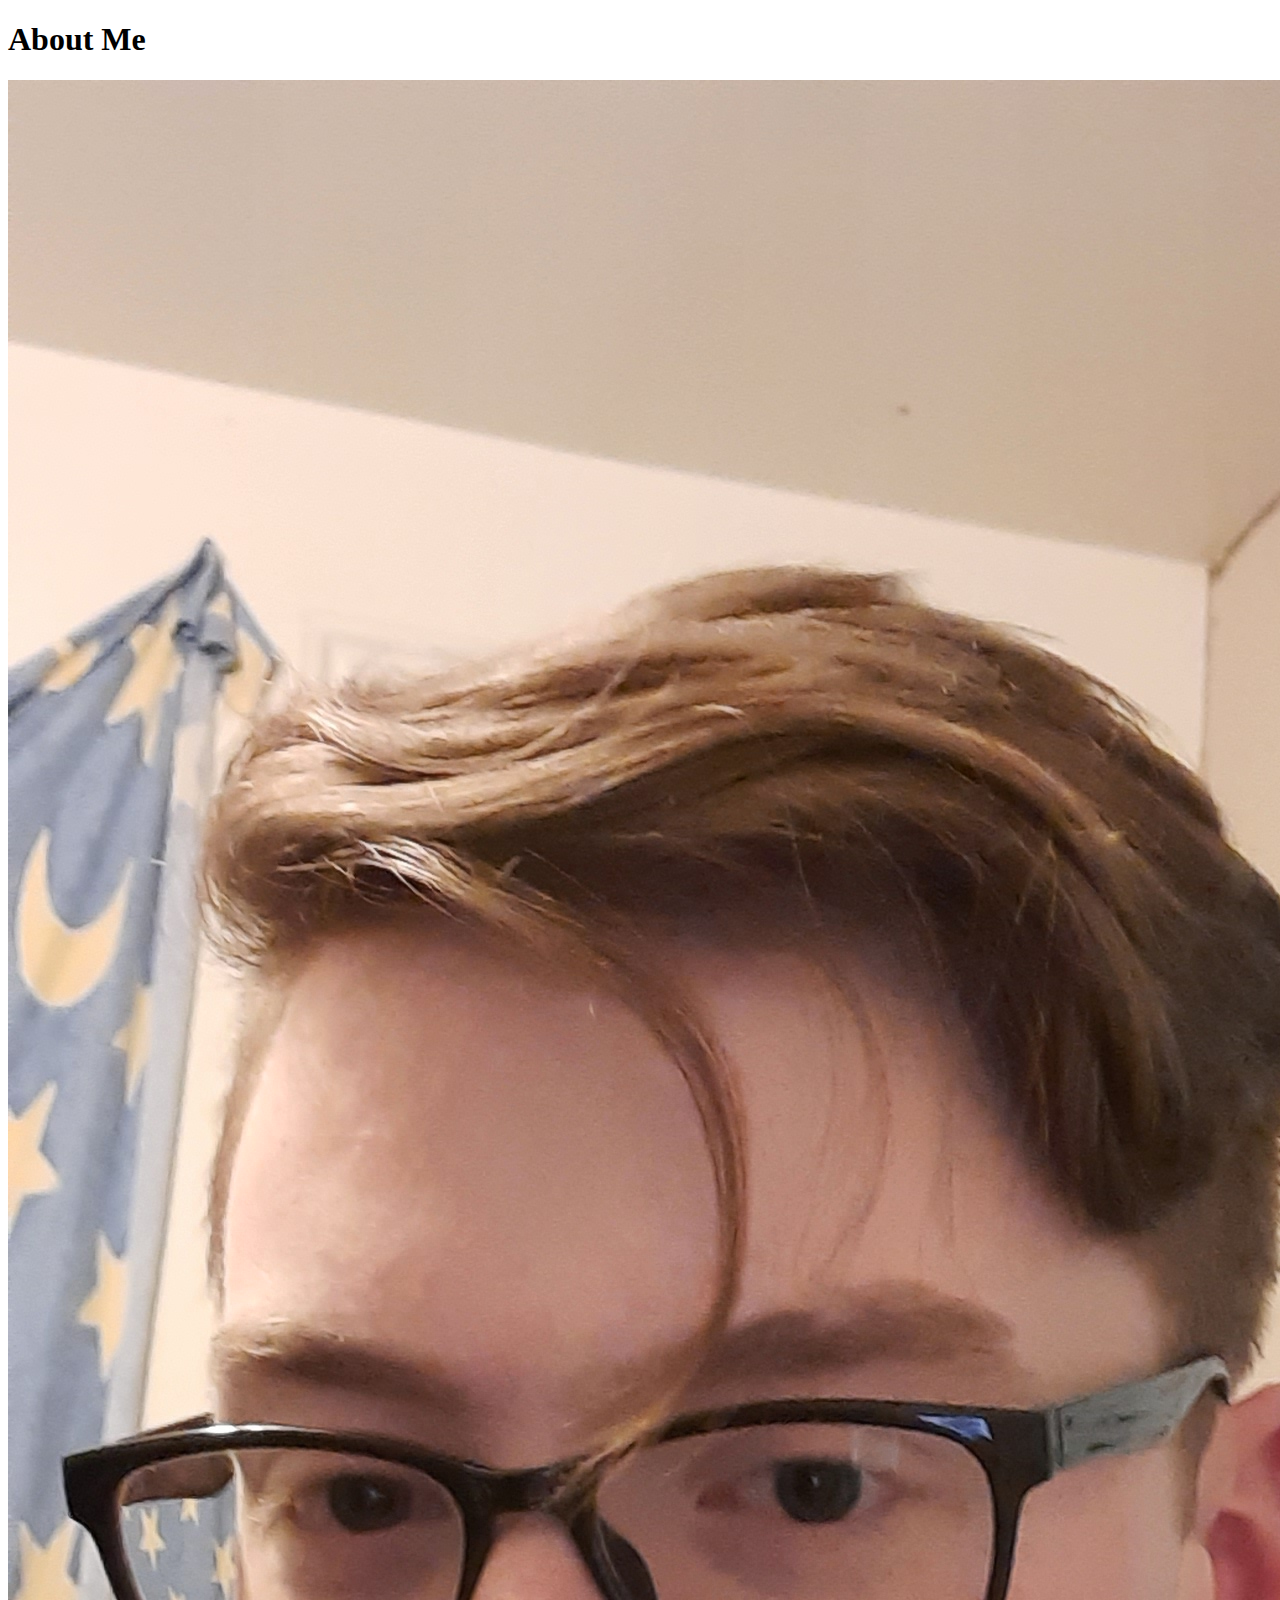
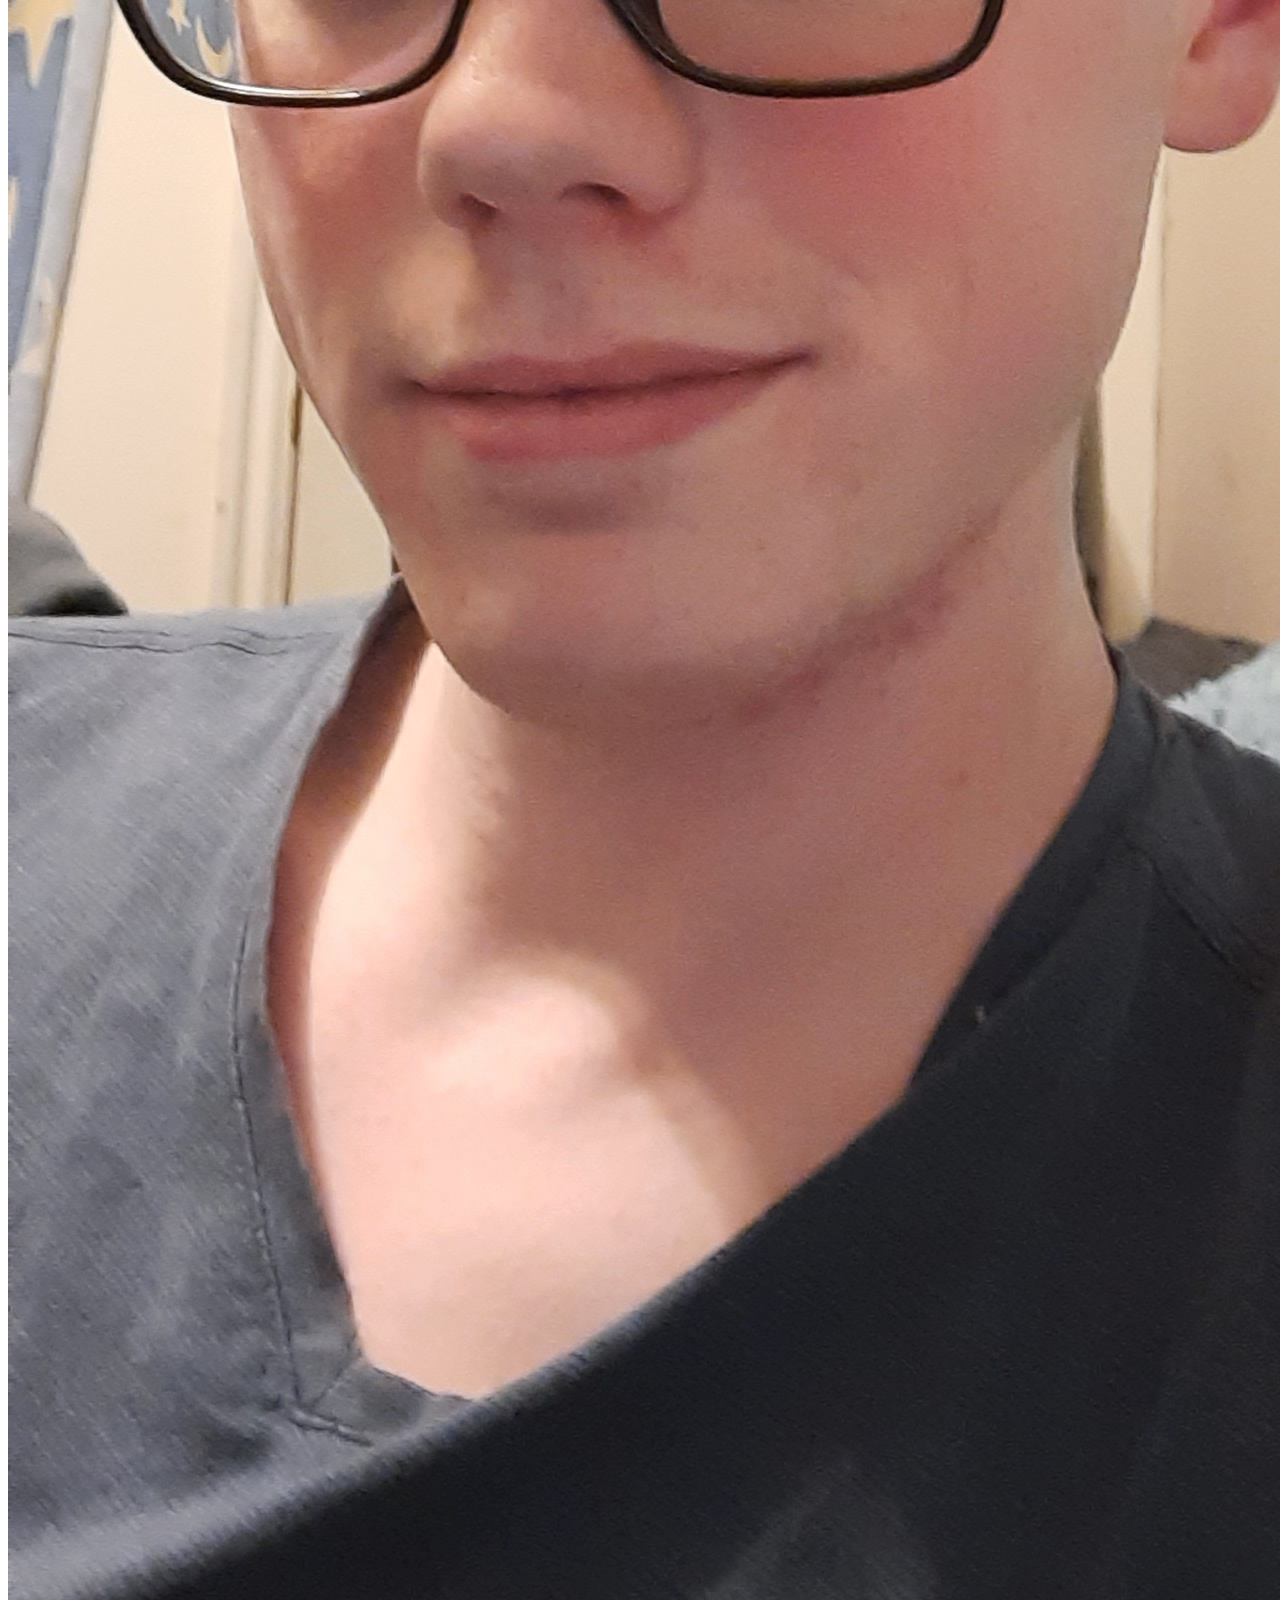
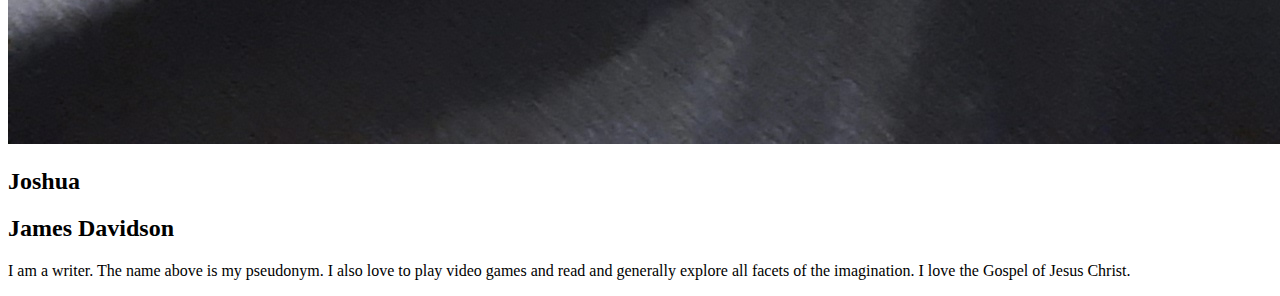
<file: wdd130/aboutme/index.html>
<!DOCTYPE html>
<html lang="en">
<head>
    <meta charset="UTF-8">
    <meta http-equiv="X-UA-Compatible" content="IE=edge">
    <meta name="viewport" content="width=device-width, initial-scale=1.0">
    <title>All About Me</title>
</head>
<body>
    <h1>About Me</h1>
    <img alt="Image of Me" src="images/20211227_014004.jpg" >
    <h2>Joshua</h2>
    <h2>James Davidson</h2>
    <p>I am a writer. The name above is my pseudonym. I also love to play video games and read and generally explore all facets of the imagination. I love the Gospel of Jesus Christ.</p>
</body>
</html>
</file>
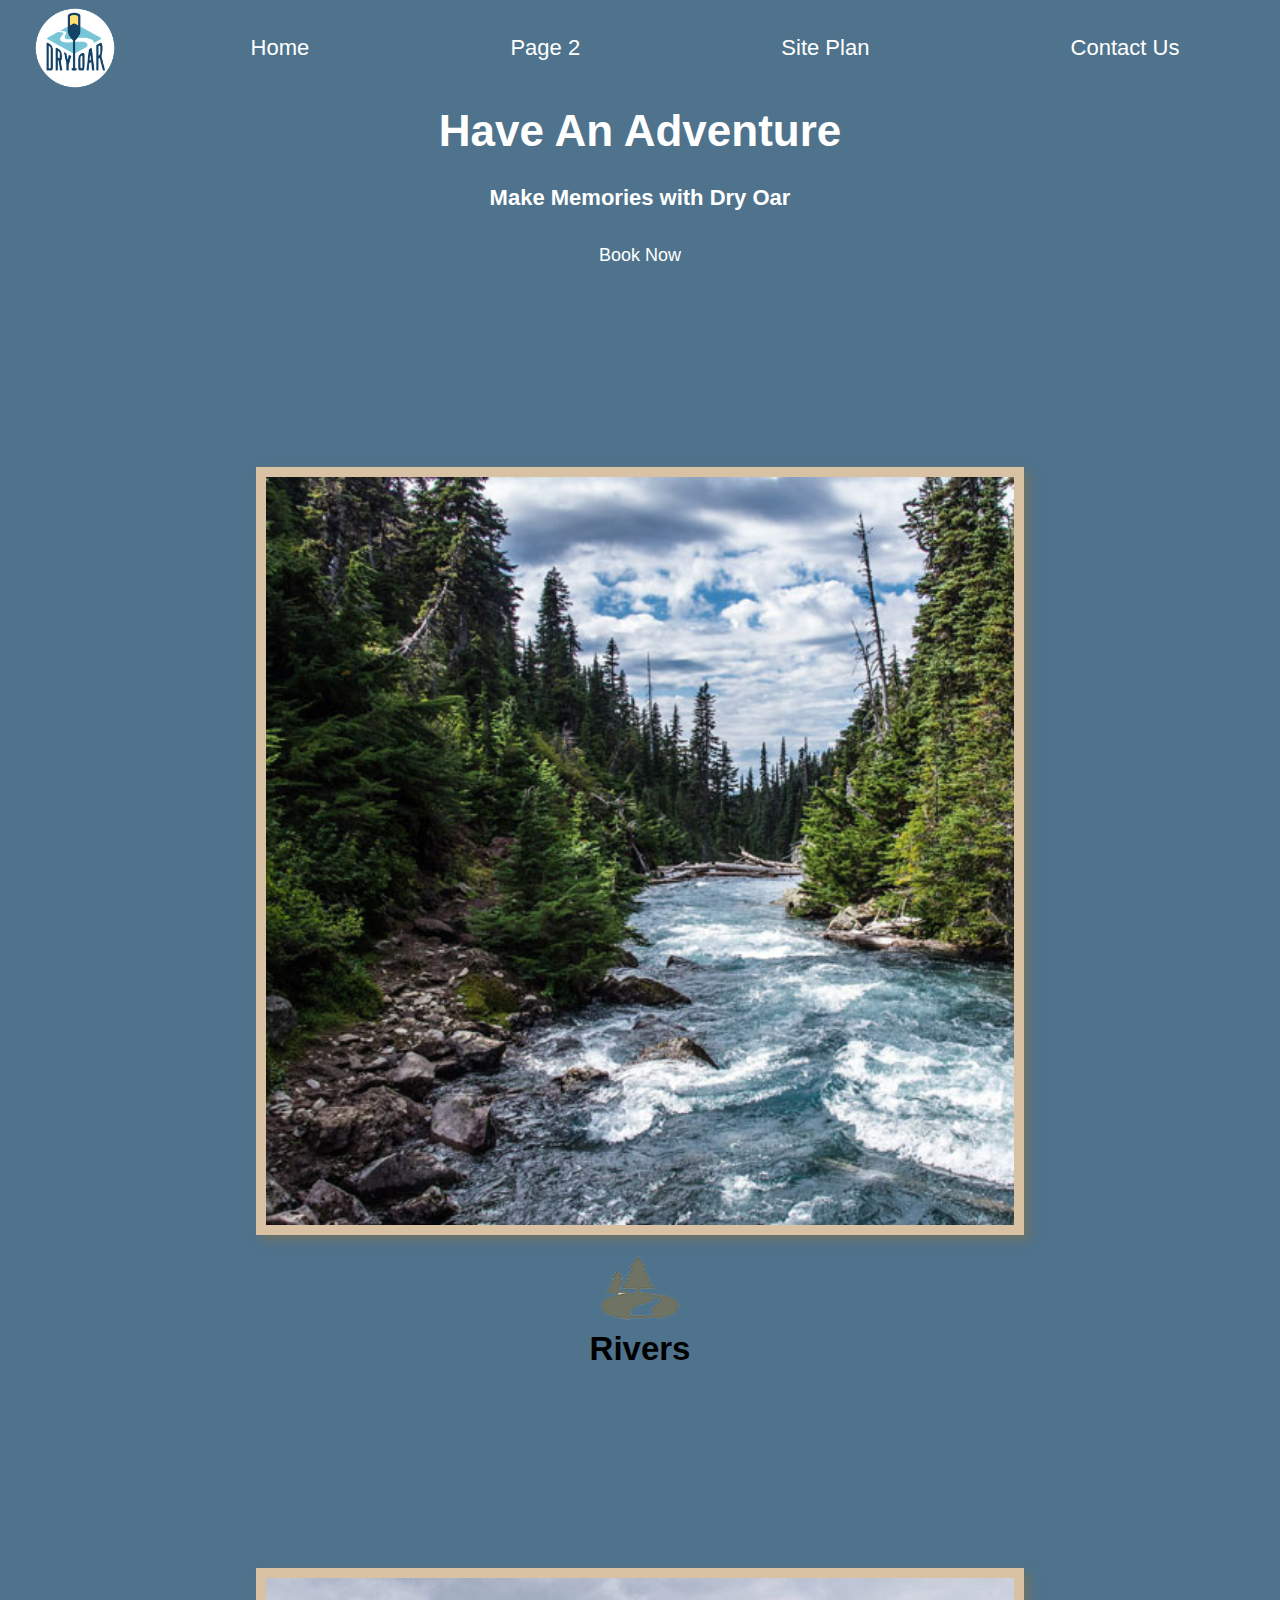
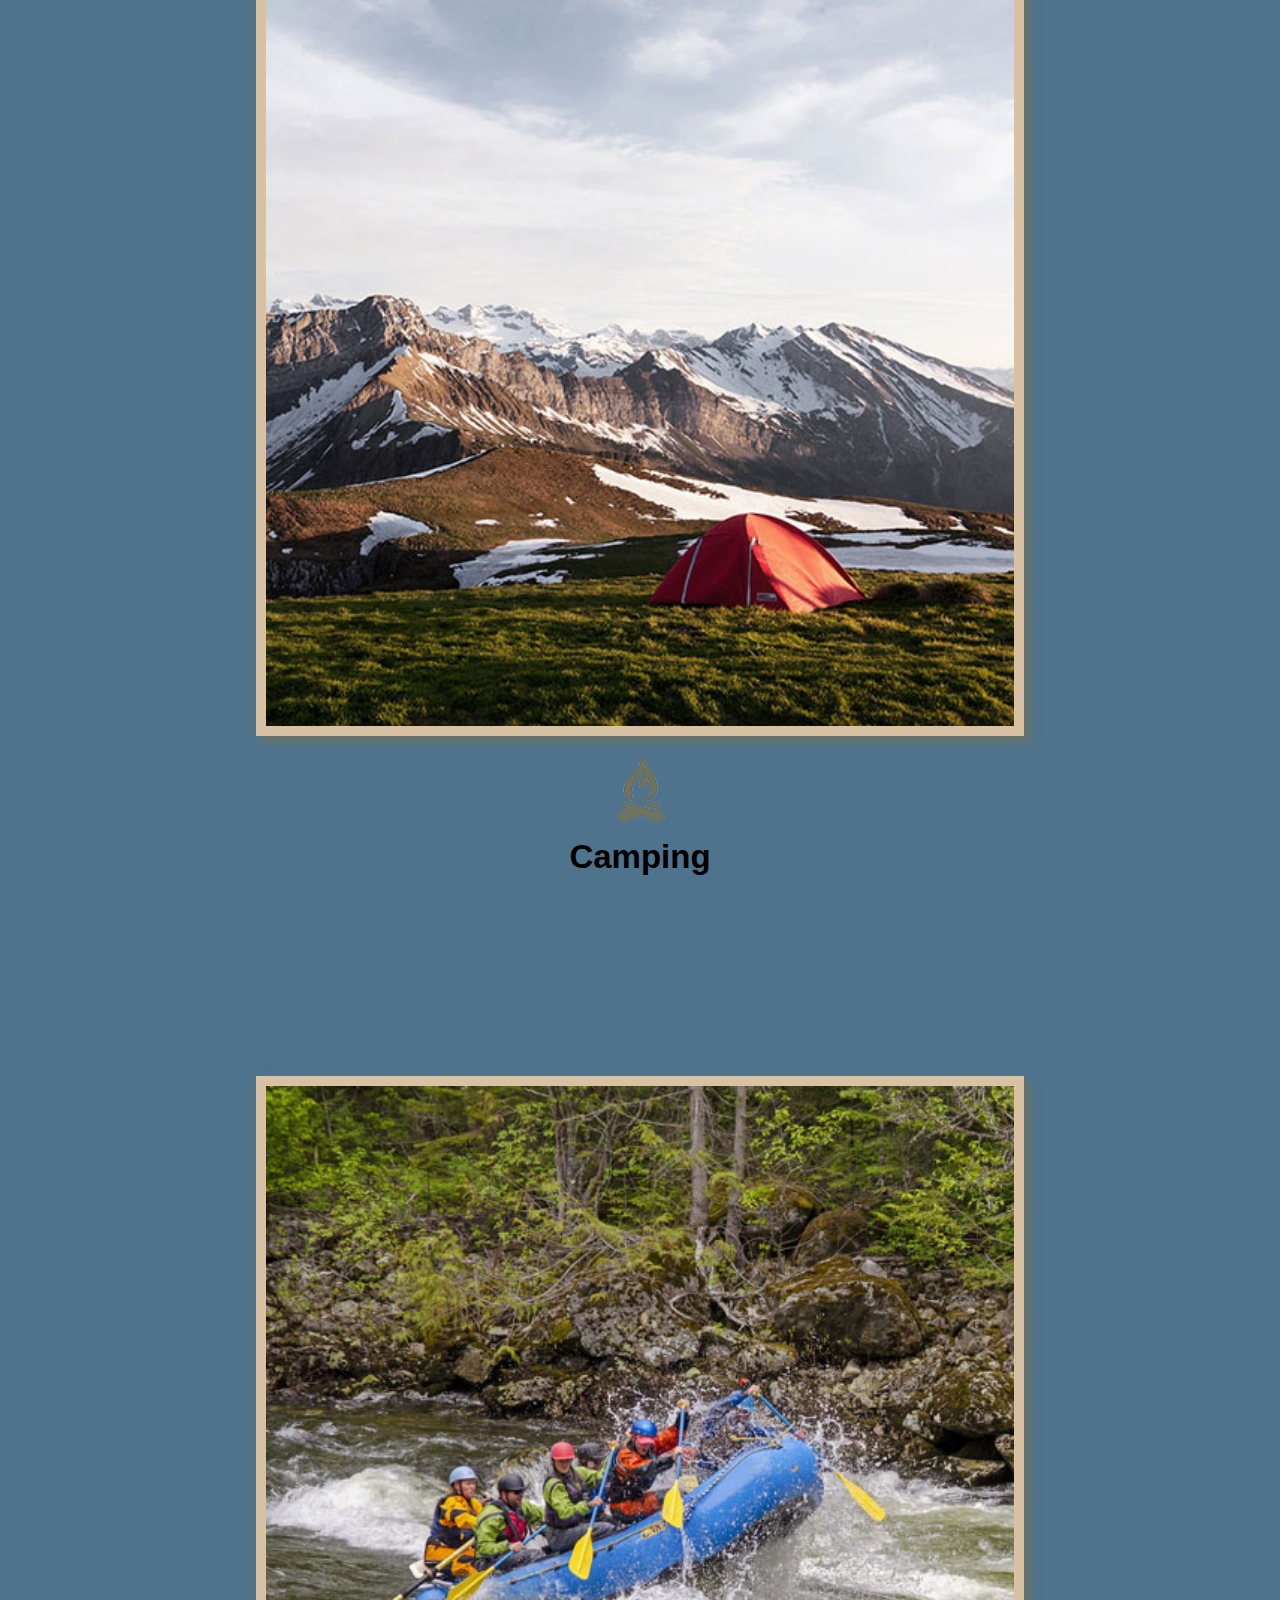
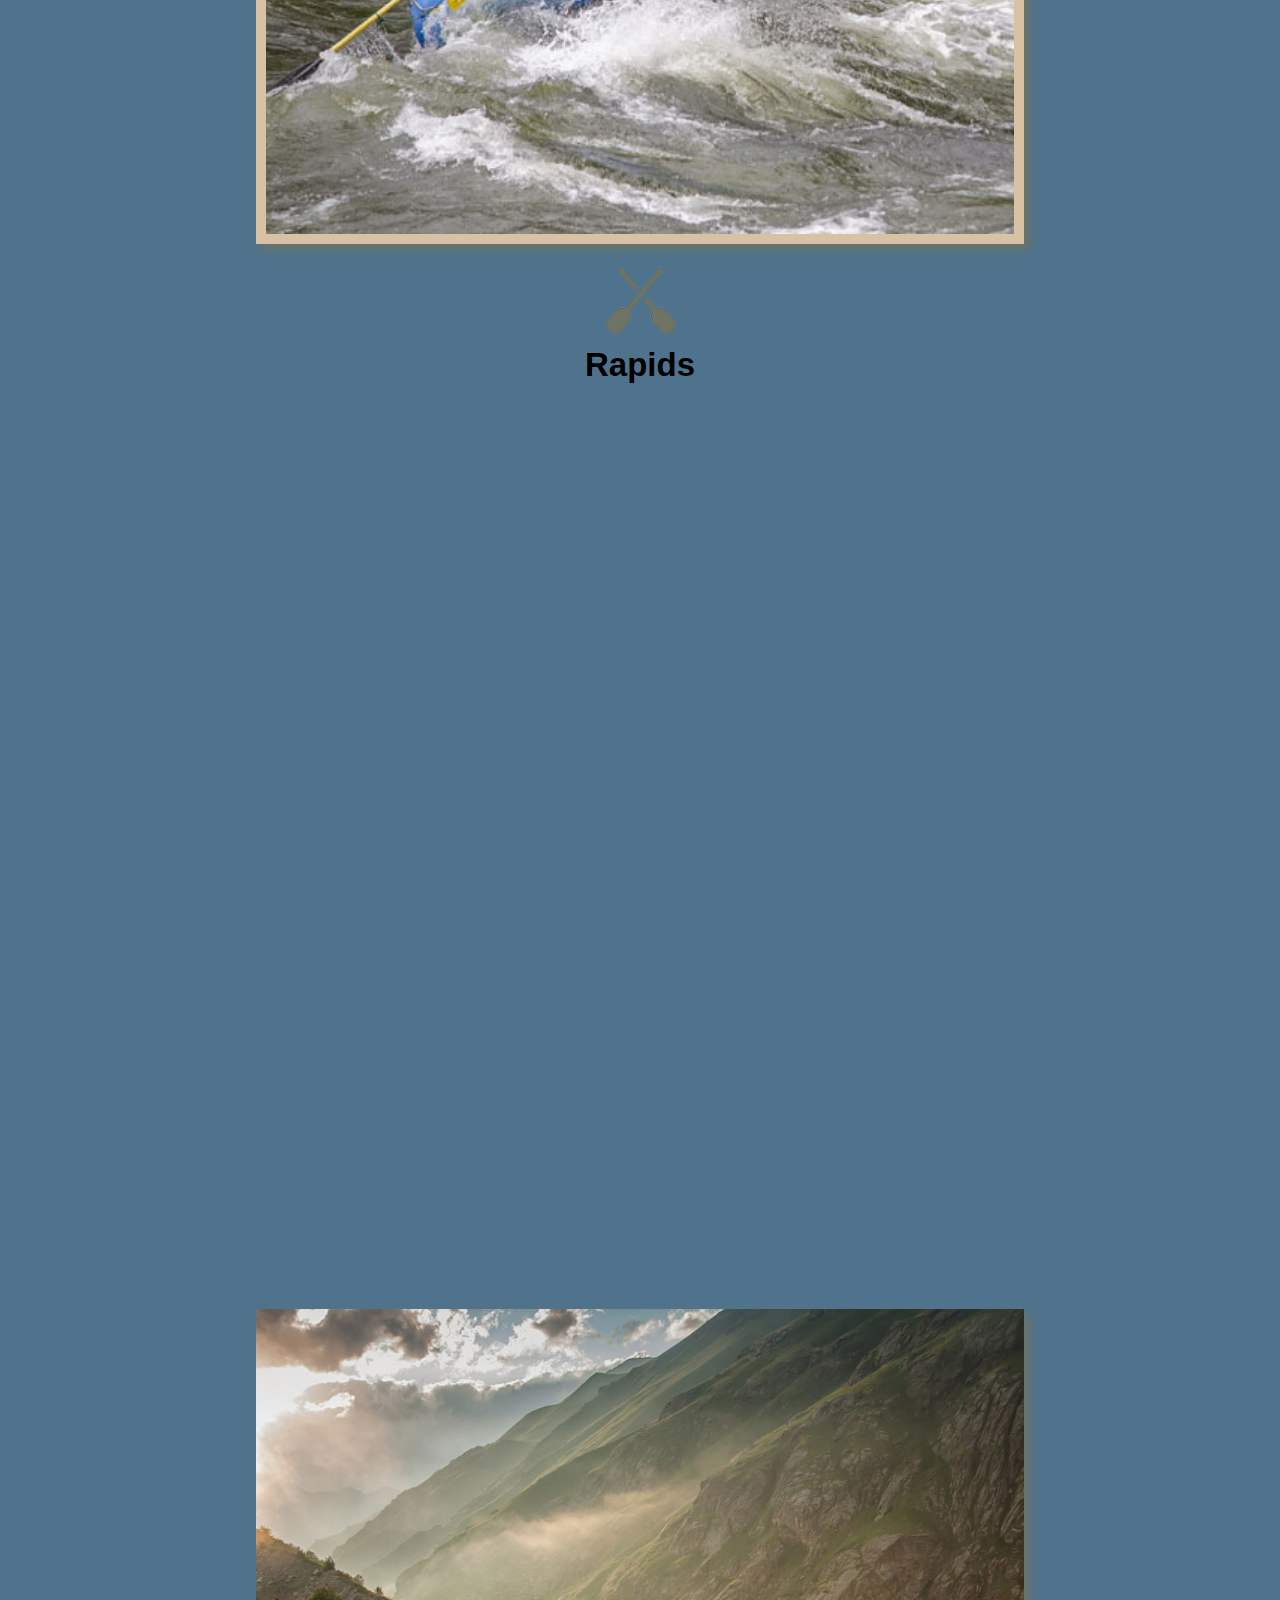
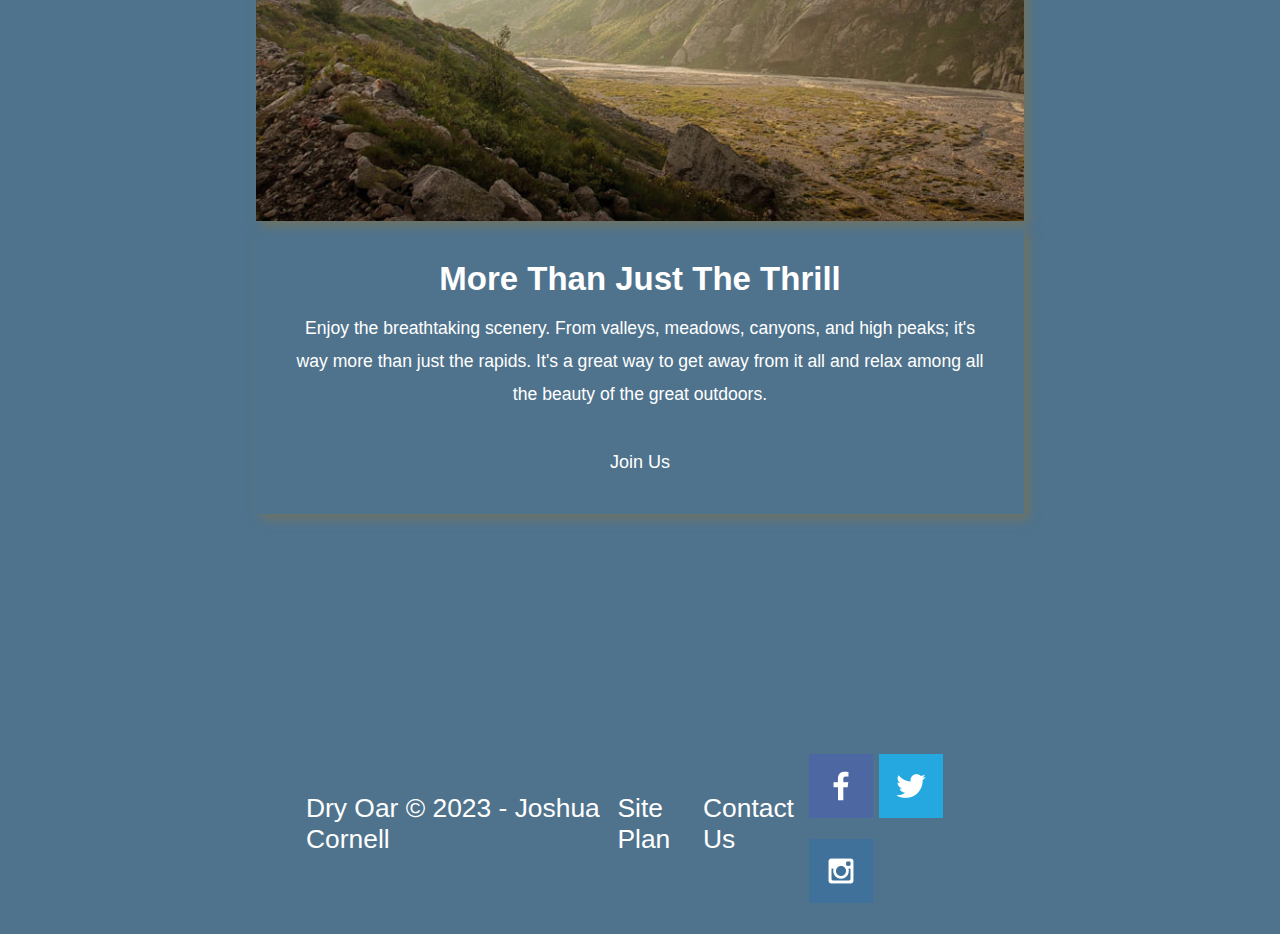
<file: wdd130/wwr/index.html>
<!DOCTYPE html>
<html lang="en">
<head>
    <meta charset="UTF-8">
    <meta name="viewport" content="width=device-width, initial-scale=1.0">
    <title>Whitewater Rafting Vacations | Dry Oar Boating | Home</title>
    <link rel="stylesheet" href="styles/style.css">
</head>
<body>
    <div id="content">
    <header>
        <a id="logo_link" href="index.html">
            <img class="logo" src="images/logo.png" alt="Dry Oar Logo">
        </a>
        <nav>
            <a href="index.html">Home</a>
            <a href="#">Page 2</a>
            <a href="site-plan-rafting-html">Site Plan</a>
            <a href="contactus.html">Contact Us</a>
        </nav>
    </header>
    <div id="hero">
        <div id="hero-box">
            <img id="hero-img" src="images/hero.png" alt="People enjoying white water rafting">
    </div>
    <section id="hero-msg">
        <h1 class="home-title">Have An Adventure</h1>
        <h4>Make Memories with Dry Oar </h4>
        <div class="button-box">
            <a class="book" href="contactus.html">Book Now</a>
        </div>
        <main class="home-grid">
            <section class="rivers-card">
                <img class="card-img" src="images/rivers.jpg" alt="river in forest">
                <img class="icon" src="images/river_icon.png" alt="river icon">
                <h2>Rivers</h2>
            </section>
            <section class="camping-card">
                <img class="card-img" src="images/camping.jpg" alt="tent in mountains">
                <img class="icon" src="images/fire_icon.png" alt="fire icon">
                <h2>Camping</h2>
            </section>
            <section class="rapids-card">
                <img class="card-img" src="images/rapids.jpg" alt="rafting boat">
                <img class="icon" src="images/oars.png" alt="oars icon">
                <h2>Rapids</h2>
            </section>
            <div id="background"></div>
            <img class="mountains" src="images/mountains.jpg" alt="Misty mountains">
            <section class="msg">
                <h2>More Than Just The Thrill</h2>
                <p>Enjoy the breathtaking scenery. From valleys, meadows, canyons, and high peaks; it's way more than just the rapids. It's a great way to get away from it all and relax among all the beauty of the great outdoors. </p>
                <a class="join" href="rivers.html">Join Us</a>
            </section>
        </main>
        <footer>
            <p>Dry Oar &copy; 2023 - Joshua Cornell</p>
            <p><a href="site-plan-rafting.html">Site Plan</a></p>
            <p><a href="contactus.html">Contact Us</a></p>
            <div class="social">
                <a href="https://facebook.com" target="_blank">
                    <img src="images/facebook.png" alt="fb icon">
                </a>
                <a href="https://twitter.com" target="_blank">
                    <img src="images/twitter.png" alt="twitter icon">
                </a>
                <a href="https://instagram.com" target="_blank">
                    <img src="images/instagram.png" alt="instagram icon">
                </a>
            </div>
        </footer>
    </section>
    </div>
</body>
</html>
</file>
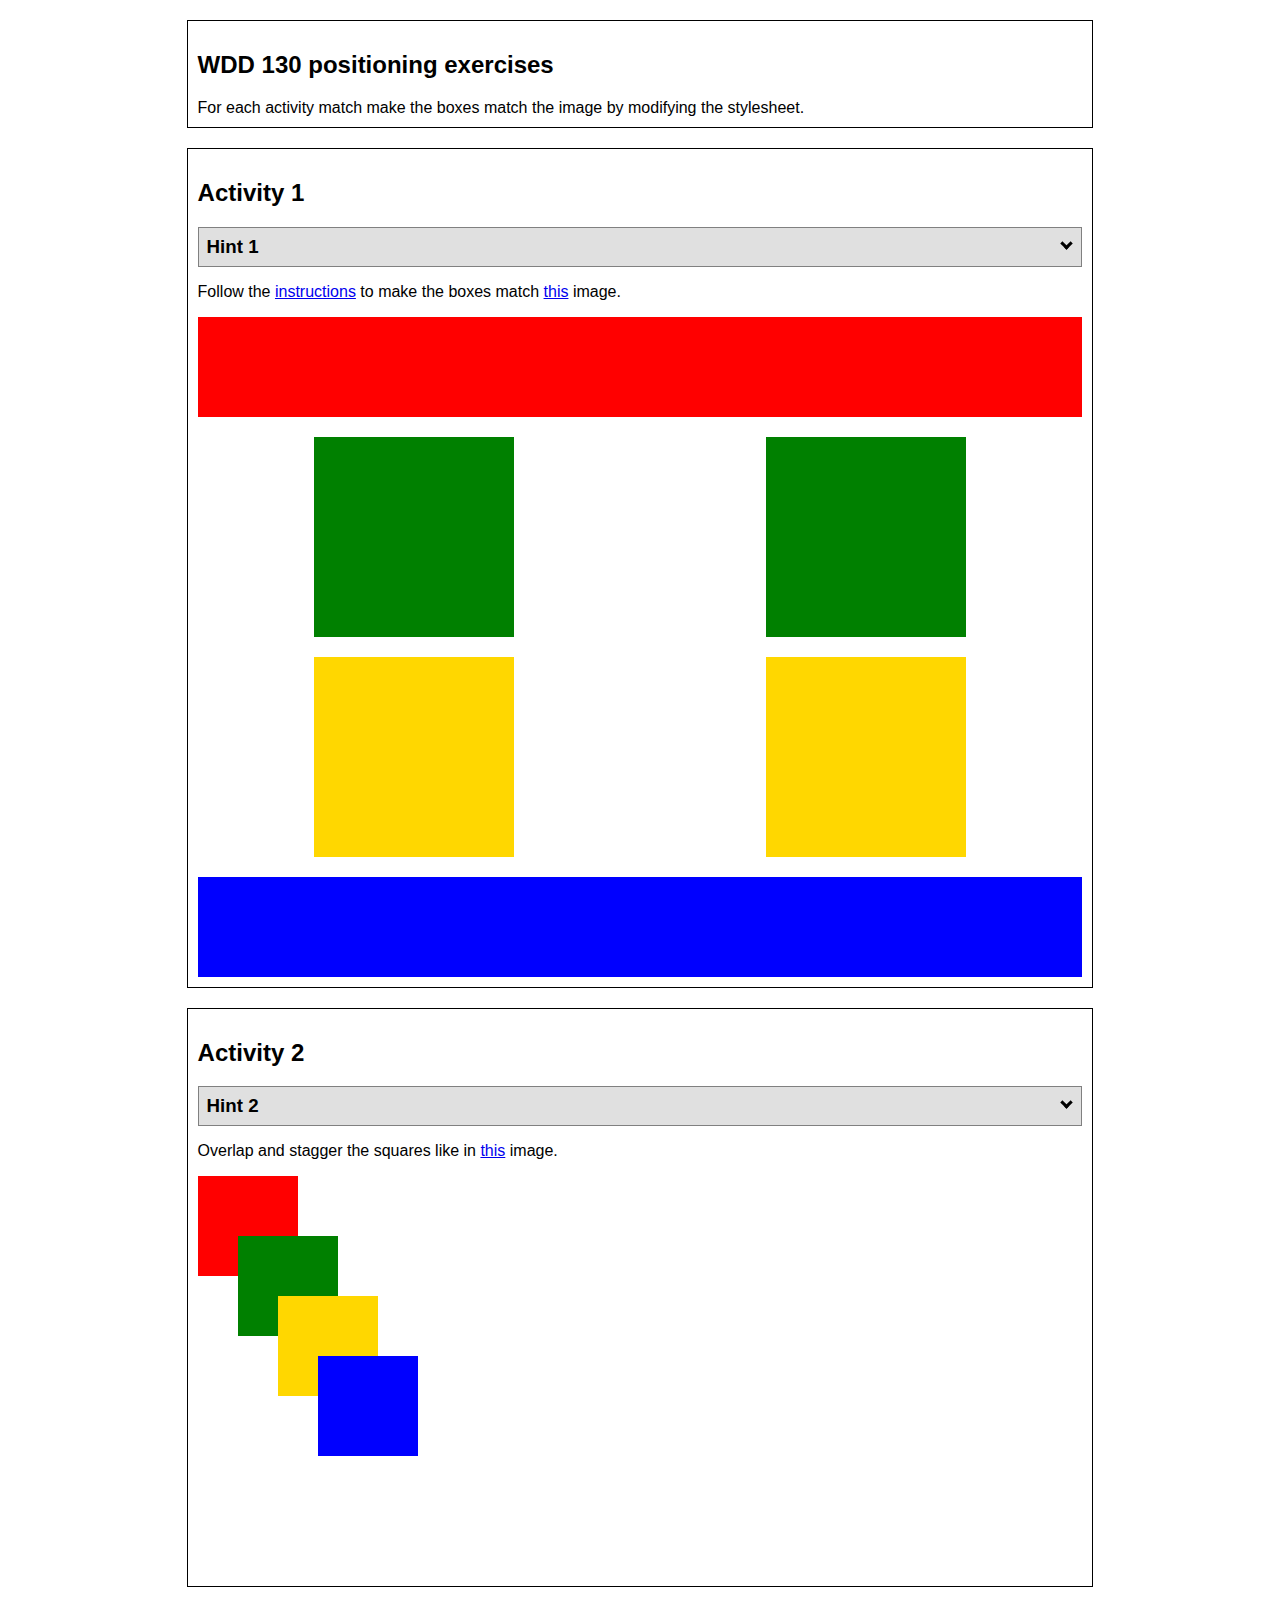
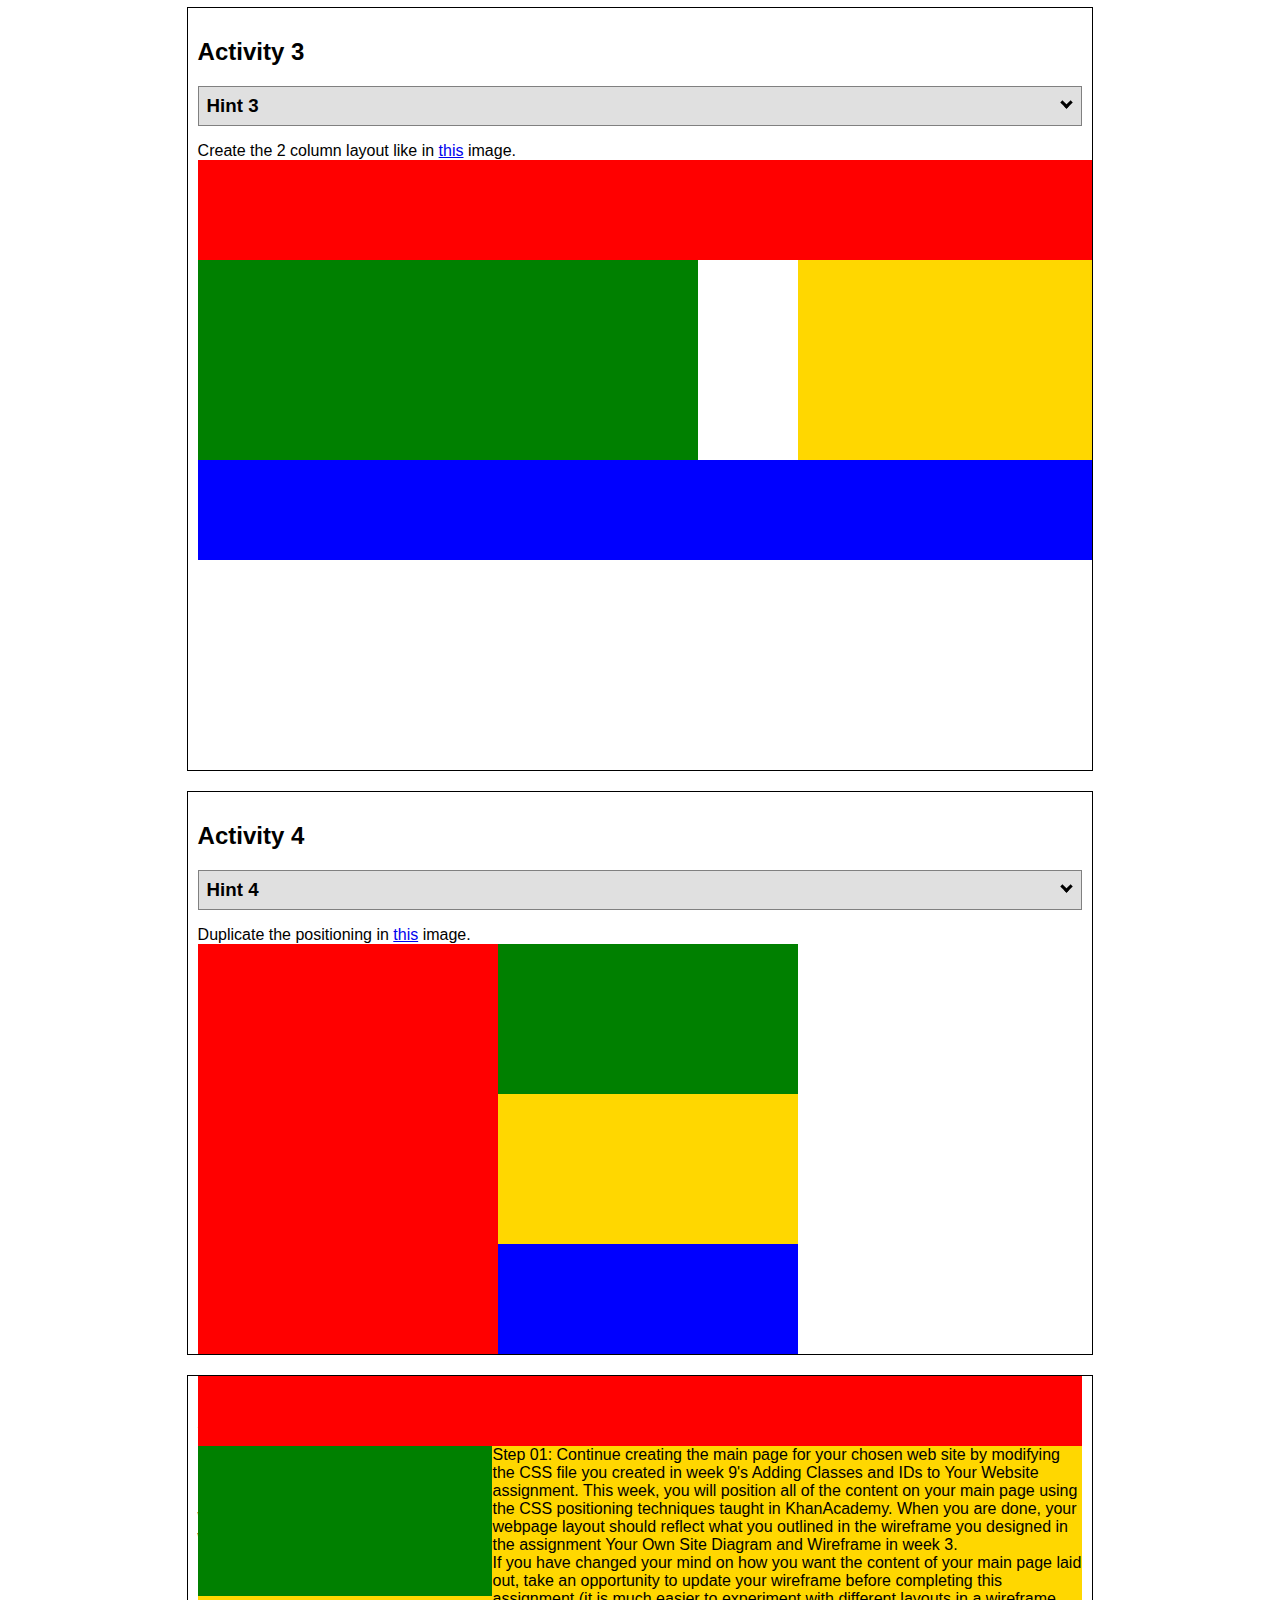
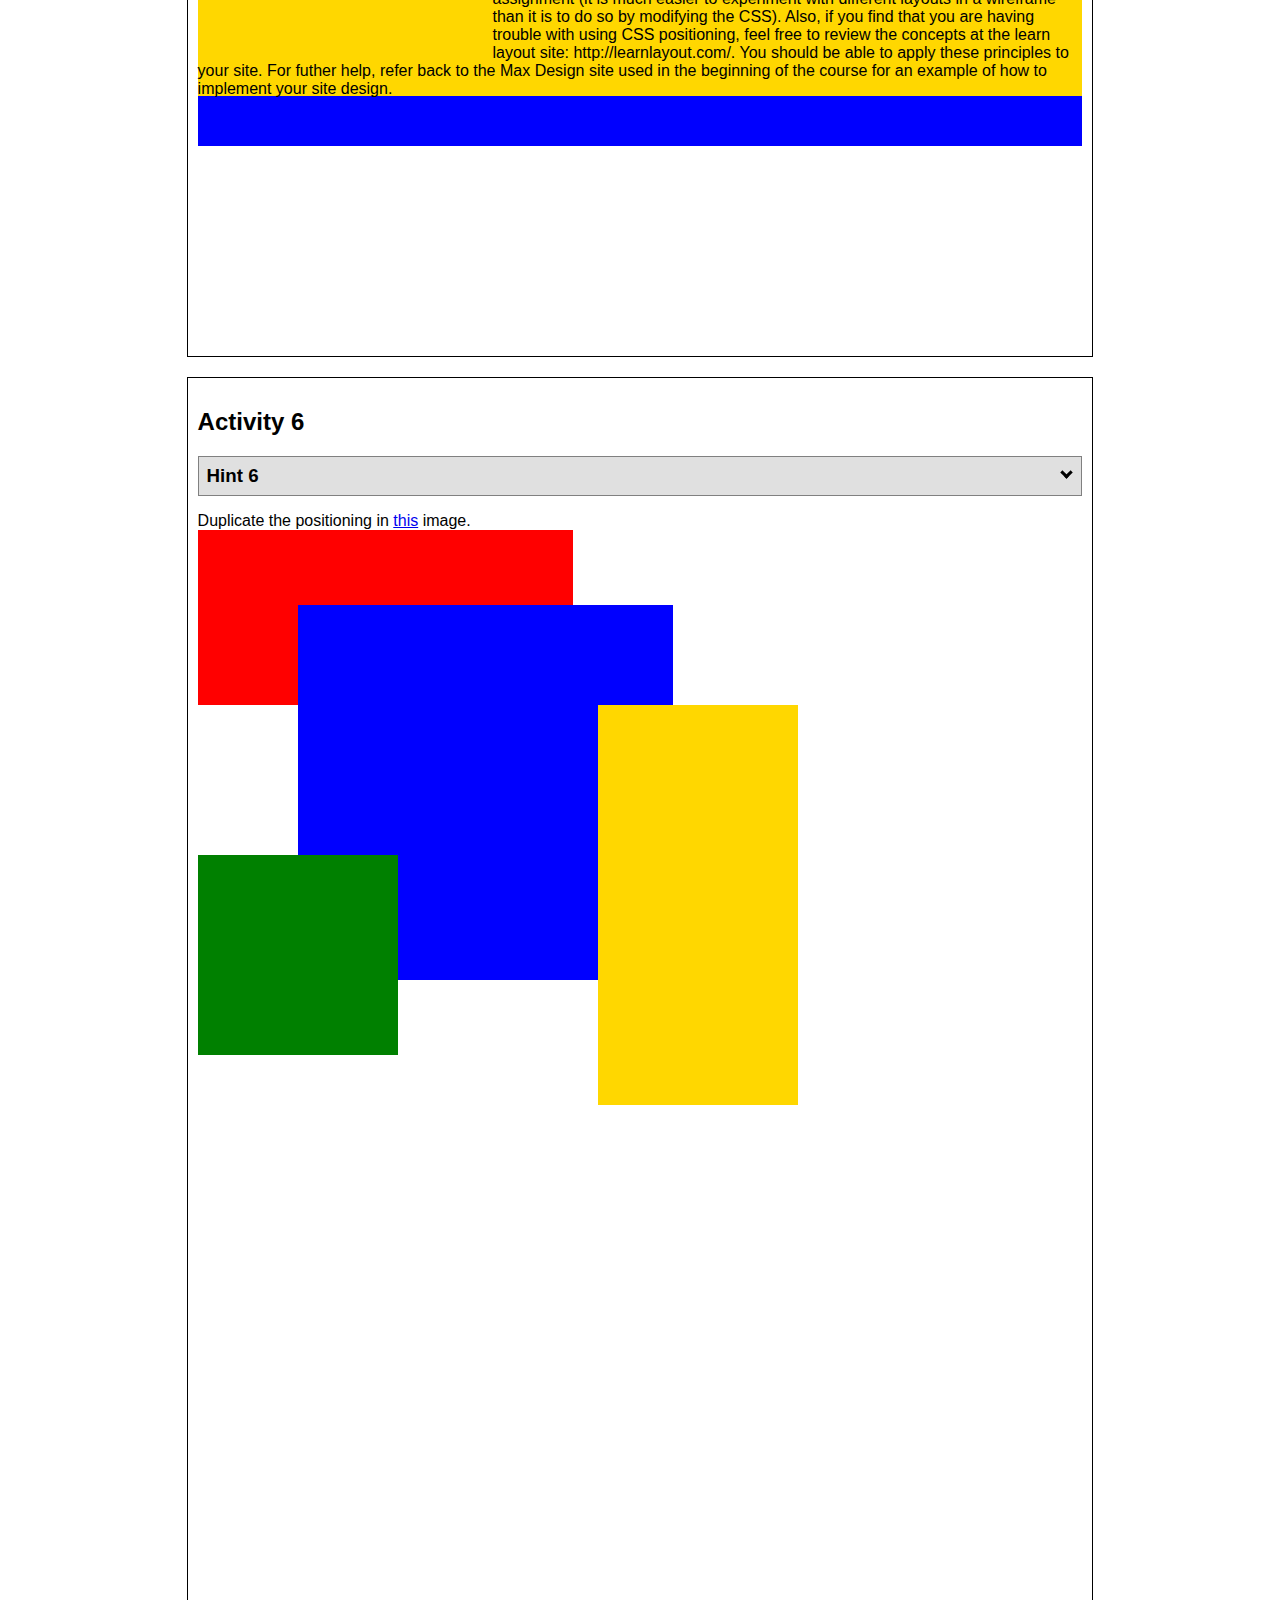
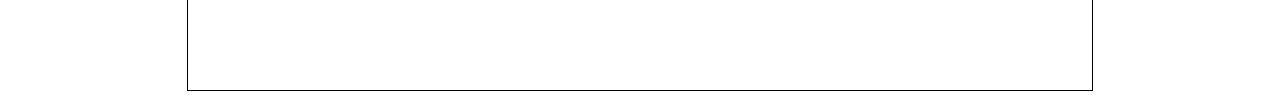
<file: wdd130/positioning.html>
<!DOCTYPE html>
<html lang="en">
  <head>
    <!-- HTML - Name: positioning.html -->
    <title>Positioning Activity</title>
    <link rel="stylesheet" type="text/css" href="positionstyles.css" />
  </head>
  <body>
    <div class="activity">
      <h2>WDD 130 positioning exercises</h2>
      For each activity match make the boxes match the image by modifying the stylesheet.</div>
    <div class="activity">
      <h2>Activity 1</h2>
      <section class="hint"><input type="checkbox" ><i></i> <h3>Hint 1</h3><div><p>Check out the <a href="https://byui-wdd.github.io/wdd130/activities/w06-css-positioning.html" target="_blank">activity instructions</a> in Ilearn!</p></div></section>
      <p>Follow the <a href="https://byui-wdd.github.io/wdd130/activities/w06-css-positioning.html" target="_blank">instructions</a> to make the boxes match  <a href="https://byui-wdd.github.io/wdd130/images/example1.png" target="_blank">this</a> image.</p>
      <div class="content1" >
        <div class="red1" ></div>
        <div class="green1" ></div>
        <div class="green1" ></div>
        <div class="yellow1"></div>
        <div class="yellow1"></div>
        <div class="blue1"></div>
      </div>
    </div>
    <div class="activity">
      <h2>Activity 2</h2>
      <section class="hint"><input type="checkbox" > <h3>Hint 2</h3><i></i><div>
      <ul>
      <li>grid-template-columns: 50px 50px 50px 50px 50px </li></ul></div></section>
      <p>Overlap and stagger the squares like in <a href="https://byui-wdd.github.io/wdd130/images/example2.png" target="_blank">this</a> image.</p>
      <div class="content2" >
        <div class="red2" ></div>
        <div class="green2" ></div>
        <div class="yellow2"></div>
        <div class="blue2"></div>
      </div>
    </div>
    <div class="activity">
      <h2>Activity 3</h2>
      <section class="hint"><input type="checkbox" > <h3>Hint 3</h3><i></i><div><p>This one is going to be best solved with CSS Grid. Remember to make the boxes the right width first...then start moving them around. </p><h4>Properties used:</h4><ul><li>display:grid;</li><li>grid-template-columns:</li><li>grid-column-gap:</li>
        <li>grid-column:</li>  </ul></div></section>
      Create the 2 column layout like in <a href="https://byui-wdd.github.io/wdd130/images/example3.png" target="_blank">this</a>  image.
      <div class="content3" >
        <div class="red3" ></div>
        <div class="green3" ></div>
        <div class="yellow3"></div>
        <div class="blue3"></div>
      </div>
    </div>
    <div class="activity">
      <h2>Activity 4</h2>
      <section class="hint"><input type="checkbox" > <h3>Hint 4</h3><i></i><div><p>For the others we have been primarily concerned with width. For this one you will need to adjust height as well. </p><h4>Properties used:</h4><ul><li>display:grid;</li><li>grid-template-columns:</li><li>grid-row:</li></ul></div></section>
      Duplicate the positioning in <a href="https://byui-wdd.github.io/wdd130/images/example4.png" target="_blank">this</a> image. 
      <div class="content4" >
        <div class="red4" ></div>
        <div class="green4" ></div>
        <div class="yellow4"></div>
        <div class="blue4"></div>
      </div>
    </div>

    <div class="activity">
      <h2>Activity 5</h2>
      <section class="hint"><input type="checkbox" > <h3>Hint 5</h3><i></i><div><p>Grid is <strong>not</strong> the right way to do this.  In fact there is only one way to really do that...and that is with float. Remember that we float the thing we want the text to wrap around.  Also remember to start by making all the shapes the right size and shape.</p><h4>Properties used:</h4><ul><li>float: left;</li></ul></div></section>
      Wrap the text around the square like in <a href="https://byui-wdd.github.io/wdd130/images/example5.png" target="_blank">this</a> image. This is one case where Grid is NOT the right way to solve this one and will in fact make it harder if you try to use it!
      <div class="content5" >
        <div class="red5" ></div>
        <div class="green5" ></div>
        <div class="yellow5">Step 01: Continue creating the main page for your chosen web site by modifying the CSS file you created in week 9's Adding Classes and IDs to Your Website assignment. This week, you will position all of the content on your main page using the CSS positioning techniques taught in KhanAcademy. When you are done, your webpage layout should reflect what you outlined in the wireframe you designed in the assignment Your Own Site Diagram and Wireframe in week 3. <br />
          If you have changed your mind on how you want the content of your main page laid out, take an opportunity to update your wireframe before completing this assignment (it is much easier to experiment with different layouts in a wireframe than it is to do so by modifying the CSS). Also, if you find that you are having trouble with using CSS positioning, feel free to review the concepts at the learn layout site: http://learnlayout.com/. You should be able to apply these principles to your site. For futher help, refer back to the Max Design site used in the beginning of the course for an example of how to implement your site design.</div>
        <div class="blue5"></div>
      </div>
    </div>
    <div class="activity">
      <h2>Activity 6</h2>
      <section class="hint"><input type="checkbox" > <h3>Hint 6</h3><i></i><div><p>This one is all about visualizing the grid behind the layout. If you are having a hard time doing that first: all the sizes are even multiples of 100, and second here is another example with the lines drawn: <a href="https://byui-wdd.github.io/wdd130/images/example6-hint.png" target="_blank">example 6 with lines</a>. For this one you will find it easiest if you use px for the column width. You can also use <kbd>z-index</kbd> to control the element layering.    </p><h4>Properties used:</h4><ul><li>display:grid;</li><li>grid-template-columns:</li><li>grid-column:</li><li>grid-row:</li><li><a href="https://www.w3schools.com/cssref/pr_pos_z-index.asp" target="_blank">z-index:</a></li></ul></div></section>
      Duplicate the positioning in <a href="https://byui-wdd.github.io/wdd130/images/example6.png" target="_blank">this</a> image.
      <div class="content6" >
        <div class="red6" ></div>
        <div class="green6" ></div>
        <div class="yellow6"></div>
        <div class="blue6"></div>
      </div>
    </div>
  </body>
</html>
</file>
<file: wdd130/wwr/styles/style.css>
#content {
    max-width: 1600px;
    margin: 0 auto;
}
nav a {
    text-align: center;
    color: white;
    text-decoration: none;
    padding: 35px;
}
#hero-msg h1, #hero-msg h4 {
    text-align: center;
}
.button-box {
    text-align: center;
}
main section {
    text-align: center;
}
#background {
    height: 725px;
    background-color: #4F738D;
}
body {
    background-color: #4F738D;
    font-size: 22px;
    font-family: sans-serif, Arial;
    margin: 0;
    padding: 0;
}
header {
    background-color: #4F738D;
    font-family: sans-serif;
    display: grid;
    grid-template-columns: 150px auto;
}
nav a:hover {
    background-color: #4F738D;
    color: white;
}
.book, .join {
    background-color: #4F738D;
    color: white;
    text-decoration: none;
    font-size: 18px;
    padding: 15px 30px;
    margin-top: 50px;
    border-radius: 5px;
}
.book:hover, .join:hover {
    background-color: #4F738D;
    color: white;
}
.msg {
    background-color: #4F738D;
    line-height: 1.5em;
    padding: 35px;
    grid-column: 6/10;
    grid-row: 6/7;
    box-shadow: 5px 5px 10px #6f7364
}
footer {
    background-color: #4F738D;
    color: white;
    padding: 25px 50px;
    margin-top: 200px;
    display: flex;
    justify-content: space-around;
    align-items: center;
}
.home-title {
    color: white;
    font-size: 2em;
    margin-top: 10px;
}
h4 {
    color: white;
}
.msg h2 {
    color: white;
}
.msg p {
    color: white;
    font-size: .8em;
    padding-bottom: 15px;
}
footer a {
    color: white;
    text-decoration: none;
}
footer a:hover {
    color: white;
}
.logo {
    width: 80px;
}
.icon {
    width: 80px;
    padding-top: 10px;
}
#hero-img {
    width: 80px;
}
footer p {
    font-size: 1.2em;
}
footer p a:hover {
    text-decoration: underline;
}
h2 {
    margin: 0;
}
#logo_link {
    padding-top: 5px;
    justify-self: center;
    align-self: center;
}
footer .social img {
    padding-top: 15px;
}
.rivers-card, .camping-card, .rapids-card {
    margin: 200px 0;
}
.card-img {
    border: 10px solid #d9c2a3;
    transition: transform .5s;
    box-shadow: 5px 5px 10px #6f7364;
}
main section img {
    box-sizing: border-box;
}
nav {
    display: flex;
    justify-content: space-around;
}
#hero {
    display: grid;
    grid-template-columns: 1fr 3fr 1fr;
    margin-top: -100px;
}
#hero-box {
    grid-column: 1/4;
    grid-row: 1/3;
    z-index: -1;
}
#hero-msg h4 {
    color: white;
}
#hero-msg {
    grid-column: 2/3;
    grid-row: 1/2;
    margin-top: 100px;
}
.card-img, .mountains {
    width: 100%;
}
.card-img:hover {
    opacity: .6;
    transform: scale(1.1);
}
.mountains {
    width: 100%;
    grid-column: 2/7;
    grid-row: 5/8;
    box-shadow: 5px 5px 10px #6f7364;
}
@media screen and (max-width: 900px) {
    #hero, .home-grid {
        display: block;
        height: auto;
    }
    nav, footer {
        flex-direction: column;
    }
    nav a {
        display: block;
        padding: 15px;
    }
    #hero {
        margin-top: 0;
    }
    #hero-msg {
        margin-top: 0;
    }
    #hero-msg h4 {
        display: none;
    }
    #hero-msg h1 {
        color: #6f7364;
    }
    .home-title {
        font-size: 25px;
    }
    .rivers-card, .camping-card, .rapids-card {
        margin: 50px auto;
        width: 60%;
    }
    #background {
        display: none;
    }
    .mountains, .msg {
        width: 80%;
        display: block;
        margin: 0 auto;
    }
    footer {
        margin-top: 25px;
    }
}
</file>
<file: wdd130/positionstyles.css>
/* CSS - Name: "positionstyles.css" */
/* Activity 1 styles */
.content1 {
  /* This is the parent of the activity 1 boxes. */
  display: grid;
  grid-template-columns: 1fr 1fr;
  justify-items: center;
  gap: 20px;
}
.red1 { 
  width: 100%; 
  height: 100px; 
  background-color: red; 
  grid-column: 1/3;
} 
.green1 {
  width: 200px; 
  height: 200px; 
  background-color: green; 

} 
.yellow1 {
  width: 200px; 
  height: 200px; 
  background-color: gold; 
} 
.blue1 {
  width: 100%; 
  height: 100px; 
  background-color: blue; 
  grid-column: 1/3;
} 
/* Activity 2 styles */ 
.content2 {
  /* This is the parent of the activity 2 boxes. */
}
.red2 {
  width: 100px; 
  height: 100px; 
  background-color: red; 
} 
.green2 { 
  width: 100px; 
  height: 100px; 
  background-color: green;
  position: relative;
  top: -40px; left: 40px;
} 
.yellow2 {
  width: 100px; 
  height: 100px; 
  background-color: gold;
  position: relative;
  top: -80px; left: 80px;
} 
.blue2 {
  width: 100px; 
  height: 100px; 
  background-color: blue;
  position: relative;
  top: -120px; left: 120px;
} 
/* Activity 3 styles */ 
.content3 {
  /* This is the parent of the activity 3 boxes. */
}
.red3 {
  width: 1075px; 
  height: 100px; 
  background-color: red; 
} 
.green3 {
  width: 500px; 
  height: 200px; 
  background-color: green;
} 
.yellow3 {
  width: 500px; 
  height: 200px; 
  background-color: gold;
  position: relative;
  top: -200px; left: 600px;
} 
.blue3 {
  width: 1075px;
  height: 100px; 
  background-color: blue;
  position: relative;
  top: -200px;
} 
/* Activity 4 styles */ 
.content4 {
  /* This is the parent of the activity 4 boxes. */
  height: 400px;
}
.red4 {
  width: 300px; 
  height: 450px; 
  background-color: red; 
} 
.green4 {
  width: 300px; 
  height: 150px; 
  background-color: green;
  position: relative;
  top: -450px; left: 300px;
} 
.yellow4 {
  width: 300px; 
  height: 150px; 
  background-color: gold; 
  position: relative;
  top: -450px; left: 300px;
} 
.blue4 {
  width: 300px; 
  height: 150px; 
  background-color: blue; 
  position: relative;
  top: -450px; left: 300px;
} 
/* Activity 5 styles */ 
.content5 {
  height: 400px;
  position: relative;
}

.red5 {
  width: 100%;
  height: 100px;
  background-color: red;
  position: absolute;
  top: -200px;
  z-index: 4;
}

.green5 {
  width: 33.33%;
  height: 200px;
  background-color: green;
  position: relative;
  top: -150px;
  z-index: 3;
  float: left;
}

.yellow5 {
  width: 100%;
  height: 250px;
  background-color: gold;
  position: relative;
  top: -100px;
  z-index: 2;
}

.blue5 {
  width: 100%;
  height: 100px;
  background-color: blue;
  position: relative;
  top: -150px; bottom: 0;
}

.text {
  position: relative;
  top: 200px;
  left: 400px;
  z-index: 1;
}
/* Activity 6 styles */ 
.content6 {
  /* This is the parent of the activity 6 boxes. */
}
.red6 {
  width: 375px; 
  height: 175px; 
  background-color: red; 
  position: relative;
  z-index: 1;
} 
.green6 {
  width: 200px; 
  height: 200px; 
  background-color: green; 
  position: relative;
  top: 150px;
  z-index: 3;
} 
.yellow6 {
  width: 200px; 
  height: 400px; 
  background-color: gold;
  z-index: 4;
  position: relative;
  top: -200px; left: 400px;
} 
.blue6 {
  width: 375px; 
  height: 375px; 
  background-color: blue; 
  position: relative;
  top: -700px; left: 100px;
  z-index: 2;
} 


/* Do not make any changes below here */
.activity {
  width: 70%; 
  margin: 20px auto; 
  font-family: Arial, sans-serif; 
  border: 1px solid black; 
  padding: 10px; 
  clear:both; 
  overflow: auto;
} 

.hint {
  border: 1px solid grey;
  background: #e0e0e0;
  padding: .5em;
  position: relative;
  margin: 1em 0;
}
.hint h3 {
  margin: 0;
}
.hint:hover {
  background: #d0d0d0;
}
.hint > div {
  display: none;
}

.hint input[type=checkbox] {
  position: absolute;
  width: 100%;
  height: 100%;
  opacity: 0;
  z-index: 1;
  cursor: pointer;
}

.hint input[type=checkbox]:checked ~ div {
  display: block;
}

.hint i {
  position: absolute;
  transform: translate(-6px, 0);
  margin-top: 16px;
  right: 10px;
  top: -3px;
}
.hint i:before, .hint i:after {
  content: "";
  position: absolute;
  background-color: black;
  width: 3px;
  height: 9px;
}
.hint i:before {
  transform: translate(2px, 0) rotate(45deg);
}
.hint i:after {
  transform: translate(-2px, 0) rotate(-45deg);
}

.hint input[type=checkbox]:checked ~ i:before {
  transform: translate(-2px, 0) rotate(45deg);
}
.hint input[type=checkbox]:checked ~ i:after {
  transform: translate(2px, 0) rotate(-45deg);
}
.hint a {
  position: relative;
  z-index: 1;
}
</file>
